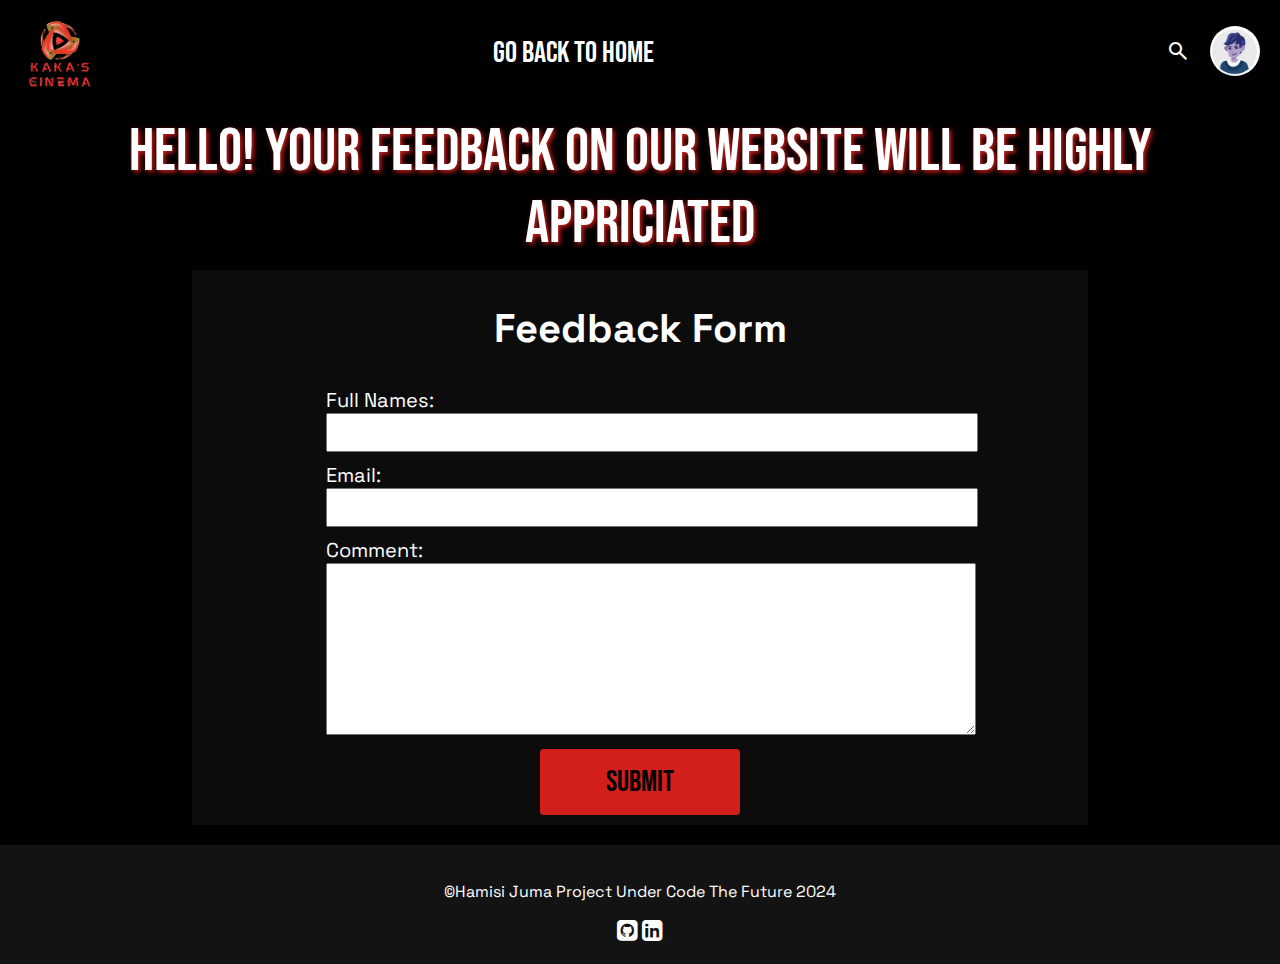
<file: feedback.html>
<!DOCTYPE html>
<html lang="en">
<head>
    <meta charset="UTF-8">
    <meta name="viewport" content="width=device-width, initial-scale=1.0">
    <link rel="icon" href="images\icontrans.png">
    <link rel="stylesheet" href="style.css">
    <title>KaKa's Cinema Web Feedback</title>
    <!--Icons-->
    <link rel="stylesheet" href="https://fonts.googleapis.com/css2?family=Material+Symbols+Outlined:opsz,wght,FILL,GRAD@48,400,0,0" />
    <link rel="stylesheet" href="https://cdnjs.cloudflare.com/ajax/libs/font-awesome/4.7.0/css/font-awesome.min.css">
    <link href="https://fonts.googleapis.com/icon?family=Material+Icons" rel="stylesheet">
    <!--fonts-->
    <link rel="preconnect" href="https://fonts.googleapis.com">
    <link rel="preconnect" href="https://fonts.gstatic.com" crossorigin>
    <link href="https://fonts.googleapis.com/css2?family=Bebas+Neue&family=Space+Grotesk:wght@300..700&display=swap" rel="stylesheet">   
</head>
</head>
<body>
    <!-- Loader -->
    <div id="loader">
        <div class="spinner"></div>
    </div>

    <header>
        <div class="logo_location">
        <img class="logo" src="images\logo.png" alt="logo for the website">
        </div>
        <nav>
            <ul class="navlist">
                <li><a href="index.html">Go Back To Home</a></li>

            </ul>

            <ul class="grouped_icons">
                <li>
                    <span class="material-symbols-outlined">
                    search
                    </span>
                </li>
                <li>
                    <img class="profile-pic"src="images\profile.jpg" alt="profile picture">
                </li>
            </ul>
        </nav>
    </header>

    <h1 class="feedback-title">Hello! Your feedback on our website will be highly appriciated</h1>

    <div class="container">
        <h2 class="form-label">Feedback Form</h2>
        <form>
            <div class="formgroup">
                <label for="fullnames">Full Names:</label>
                <input type="text" id="names" name="names" value="" title="Enter full names"required/>
            </div>
            <div class="formgroup">
                <label for="email">Email:</label>
                <input id="email" type="email" name="email"value="" title="Enter email"required/>
            </div>
            <div class="formgroup">
                <label for="comment">Comment:</label>
                <textarea id="comment" name="comment" value="" title="Enter comment"></textarea>
            </div>
            <button type="submit" class="feedback-btn" onclick="formAlert()">Submit</button>
        </form>
    </div>
    <footer>
        <p>&copy;Hamisi Juma Project Under Code The Future 2024</p>
        <span class="icons"><a target="_blank" href="https://github.com/KaKaCodes1" title="Go To Github"><i style="font-size:24px;" class="fa">&#xf092;</i></a></span>
        <span class="icons"><a target="_blank" href="https://www.linkedin.com/in/hamisi-juma-516488257"><i style="font-size:24px" class="fa">&#xf08c;</i></a></span>            
    </footer>
    <script src="script.js"></script>
</body>
</html>
</file>
<file: style.css>
body,html{
    height: 100%;
    margin: 0;
    padding: 0;
    background-color: black;
    box-sizing: border-box;
}
/* Loader Styles */
#loader {
    position: fixed;
    left: 0;
    top: 0;
    width: 100%;
    height: 100%;
    background-color: #000000;
    z-index: 9999;
    display: flex;
    justify-content: center;
    align-items: center;
}

.spinner {
    width: 48px;
    height: 48px;
    border-radius: 50%;
    display: inline-block;
    border-top: 4px solid #d31f1c;
    border-right: 4px solid transparent;
    box-sizing: border-box;
    animation: rotation 1s linear infinite;
  }
  .spinner::after {
    content: '';  
    box-sizing: border-box;
    position: absolute;
    left: 0;
    top: 0;
    width: 48px;
    height: 48px;
    border-radius: 50%;
    border-left: 4px solid #98a7b7;
    border-bottom: 4px solid transparent;
    animation: rotation 0.5s linear infinite reverse;
  }
  @keyframes rotation {
    0% {
      transform: rotate(0deg);
    }
    100% {
      transform: rotate(360deg);
    }
  }

.logo{
    width: 100px; /* adjust the width of the image */
    height: 100px; /* adjust the height of the image */
    position: absolute;
    top: 0;
    left: 0;
    margin-left: 10px;
}
/* HEADER STYLING */
header{
    display: flex;
    justify-content: space-between;
    align-items: center;
    padding: 10px 20px;
    color: white;
}
nav{
    display: flex;
    justify-content: space-between;
    align-items: center;
    /* flex-direction: row; */
    flex-grow: 1;
}
.navlist{
    list-style-type: none;
    display: flex;
    justify-content: center;
    flex-direction: row;
    margin: 0;
    padding: 0;
    flex-grow: 1;
}
.navlist li{
    margin: 0 30px;
}
.navlist a{
    text-decoration: none;
    color: white;
    font-family: "Bebas Neue", sans-serif;
    font-weight: 400;
    font-style: normal;
    font-size: 30px;
}
.navlist a:hover{
    color: #d31f1c;
    text-shadow: 0 0 3px #283848;
}
.grouped_icons{
    list-style: none;
    display: flex;
    align-items: center;
    gap: 20px;
    
}
.material-symbols-outlined{
    font-size: 24px;
    font-weight: bold;
    cursor: pointer;
}
.profile-pic{
    border-radius: 50%;
    height: 50px;
    cursor: pointer;
}

.parallax1 {
/* The image used */
background: linear-gradient(rgba(0, 0, 0, 0.55), rgba(0, 0, 0, 0.55)),url("images/pxfuel.jpg");

/* Full height */
height: 100%; 

/* Create the parallax scrolling effect */
background-attachment: fixed;
background-position: center;
background-repeat: no-repeat;
background-size: cover;
}
.infoblock{
background-color:rgb(0, 0, 0);
/* color: #39ff14; */
/* font-size:45px; */
width: 100%;
min-height: 60vh;
/* padding: 25px 50px 25px 50px; */
font-weight: 400;
text-align: justify;
line-height: 24px;
}



.channel{
    width: 180px;
    height: 150px;
    margin-right: 20px;
    margin-top: 10px;
}
.channel-fix{
    width: 130px;
    height: 90px;
    margin-top: 10px;
}
.channels{
    display: flex;
    flex-direction: row;
    justify-items: space-evenly;
    align-items: center;
    height: auto;
    /* margin:10px 10% */
}
.section-title{
    color: white;
    text-align: center;
    font-size: 50px;
    margin-bottom: 0;    
    font-family: "Bebas Neue", sans-serif;
    font-weight: 400;
    font-style: normal;
    font-size: 80px;
}
footer{
    text-align: center;
    color: white;
    font-family: "Space Grotesk", sans-serif;
    /* position: fixed; */
    padding: 20px 0;
    margin-top: 20px;
    background-color: rgb(19, 19, 19);
    width: 100%;
}
.fa{
    font-size:24px;
    border-radius: 50%;
}
.icons a{
    color: #fff;
}
.home-block{
    text-align: center;  
}

.home-block p{
    font-family: "Space Grotesk", sans-serif;
    font-size: 20px;
    font-weight: bold;
    margin-top: 0;
    color: rgb(233, 217, 217);
}

.home-title{
    font-size: 100px;
    font-family: "Bebas Neue", sans-serif;
    font-weight: 400;
    font-style: normal;
    margin-bottom: 0;
    color: #d31f1c;
    text-shadow: 2px 2px 5px #283848;

}
.explore-btn{
    border: none;
    outline: none;
    background-color: #d31f1c;
    padding: 15px;
    border-radius: 4px;
    width: 200px;
    font-family: "Bebas Neue", sans-serif;
    font-weight: 400;
    font-style: normal;
    font-size: 30px;
}
.explore-btn:hover{
    background-color: #283848;
    color: white;
    box-shadow: 0 0 20px 10px rgba(255, 136, 0, 0.8);
}
.channels, .movies, .series{
    padding: 0 70px;
}

.movies, .series{
    padding: 10px ;
    display: flex;
    flex-direction: row;
    flex-wrap: wrap;
    margin-top: 20px;
    margin-bottom: 20px;
}

.card-title{
    color: white;
    font-family: "Bebas Neue", sans-serif;
    font-weight: 400;
    font-style: normal;
    font-size: 30px;
}
.card-description{
    color: white;
    font-family: "Space Grotesk", sans-serif;
    font-size: 20px;

}
.movie-card{
    border-radius: 5px;
    background-color: #18171780;
    width: 25%;
    display: flex;
    flex-direction: column;
    justify-content: center;
    align-items: center;
    flex: 1 0 25%; /* This will create 3 product-cards per row. */
    margin: 5px;
    position: relative;
    padding: 20px;
}

.card-background{
    height: 320px;
	display: block;
    border-radius: 5px;
    width:80%;

}

.card-button{
    display: block;
    margin: 0 auto;  
    border: none;
    outline: none;
    background-color: #d31f1c;
    padding: 15px;
    border-radius: 4px;
    font-family: "Bebas Neue", sans-serif;
    font-weight: 400;
    font-style: normal;
    /* font-size: 20px; */
    font-size: 30px;
    width: 200px;
}
.card-button:hover{
    background-color: #283848;
    color: white;
    box-shadow: 0 0 20px 10px rgba(255, 136, 0, 0.8);
}
.card-container{
    text-align: center;
}
.card-content a{
    text-decoration: none;
}

/* FEEDBACK STYLING */
.feedback-title{
    font-size: 60px;
    font-family: "Bebas Neue", sans-serif;
    font-weight: 400;
    font-style: normal;
    margin-bottom: 0;
    color: #ffffff;
    text-shadow: 2px 2px 5px #d31f1c;
    text-align: center;
    margin: 10px ;
}
.container{
    text-align: center;
    background-color: #18171780;
    color: #ffffff;
    display: flex;
    flex-direction: column;
    justify-content: center;
    align-self: center;
    width: 70%;
    margin: 0 15%;
}

form{
    margin: 25px 25%;
    text-align: center;
    display: flex;
    flex-direction: column;
    justify-content: center;
    align-self: center;
    width: 70%;
    margin: 0 15%;
}
.form-label{
    font-family: "Space Grotesk", sans-serif;
    font-size: 40px;
    font-weight: bold;
}

.formgroup{
    margin-bottom: 10px;
    text-align: left;
}

label{
    display: block;
    font-family: "Space Grotesk", sans-serif;
    font-size: 20px;
}

input{
    width: 100%;
    padding: 10px;
}
textarea{
    width: 100%;
    height: 150px;
    padding: 10px;
}
.feedback-btn{
    display: block;
    margin: 0 auto;  
    border: none;
    outline: none;
    background-color: #d31f1c;
    padding: 15px;
    border-radius: 4px;
    font-family: "Bebas Neue", sans-serif;
    font-weight: 400;
    font-style: normal;
    font-size: 30px;
    width: 200px;
    margin-bottom: 10px;
}
.feedback-btn:hover{
    background-color: #283848;
    color: white;
    box-shadow: 0 0 20px 10px rgba(255, 136, 0, 0.8);
}

 /* This will create 2 product-cards per row when the screen is less than 750px. */
 @media only screen and (max-width: 768px) {
    .movie-card {
      flex: 1 0 40%;
    }
    .channel{
        width: 130px;
        height: 40px;
        margin-right: 20px;
        margin-top: 10px;
    }
    .channel-fix{
        width: 50px;
        height: 40px;
        margin-right: 20px;
    }
  
  }
   /* This will create 1 product-card per row when the screen is less than 520px. */
  @media only screen and (max-width: 520px) {
    .product-card {
      flex: 1 0 100%;
    }
    .channel{
        width: 130px;
        height: 40px;
        margin-right: 20px;
        margin-top: 10px;
    }
    .channel-fix{
        width: 30px;
        height: 20px;
        margin-right: 20px;
    }

  }
</file>
